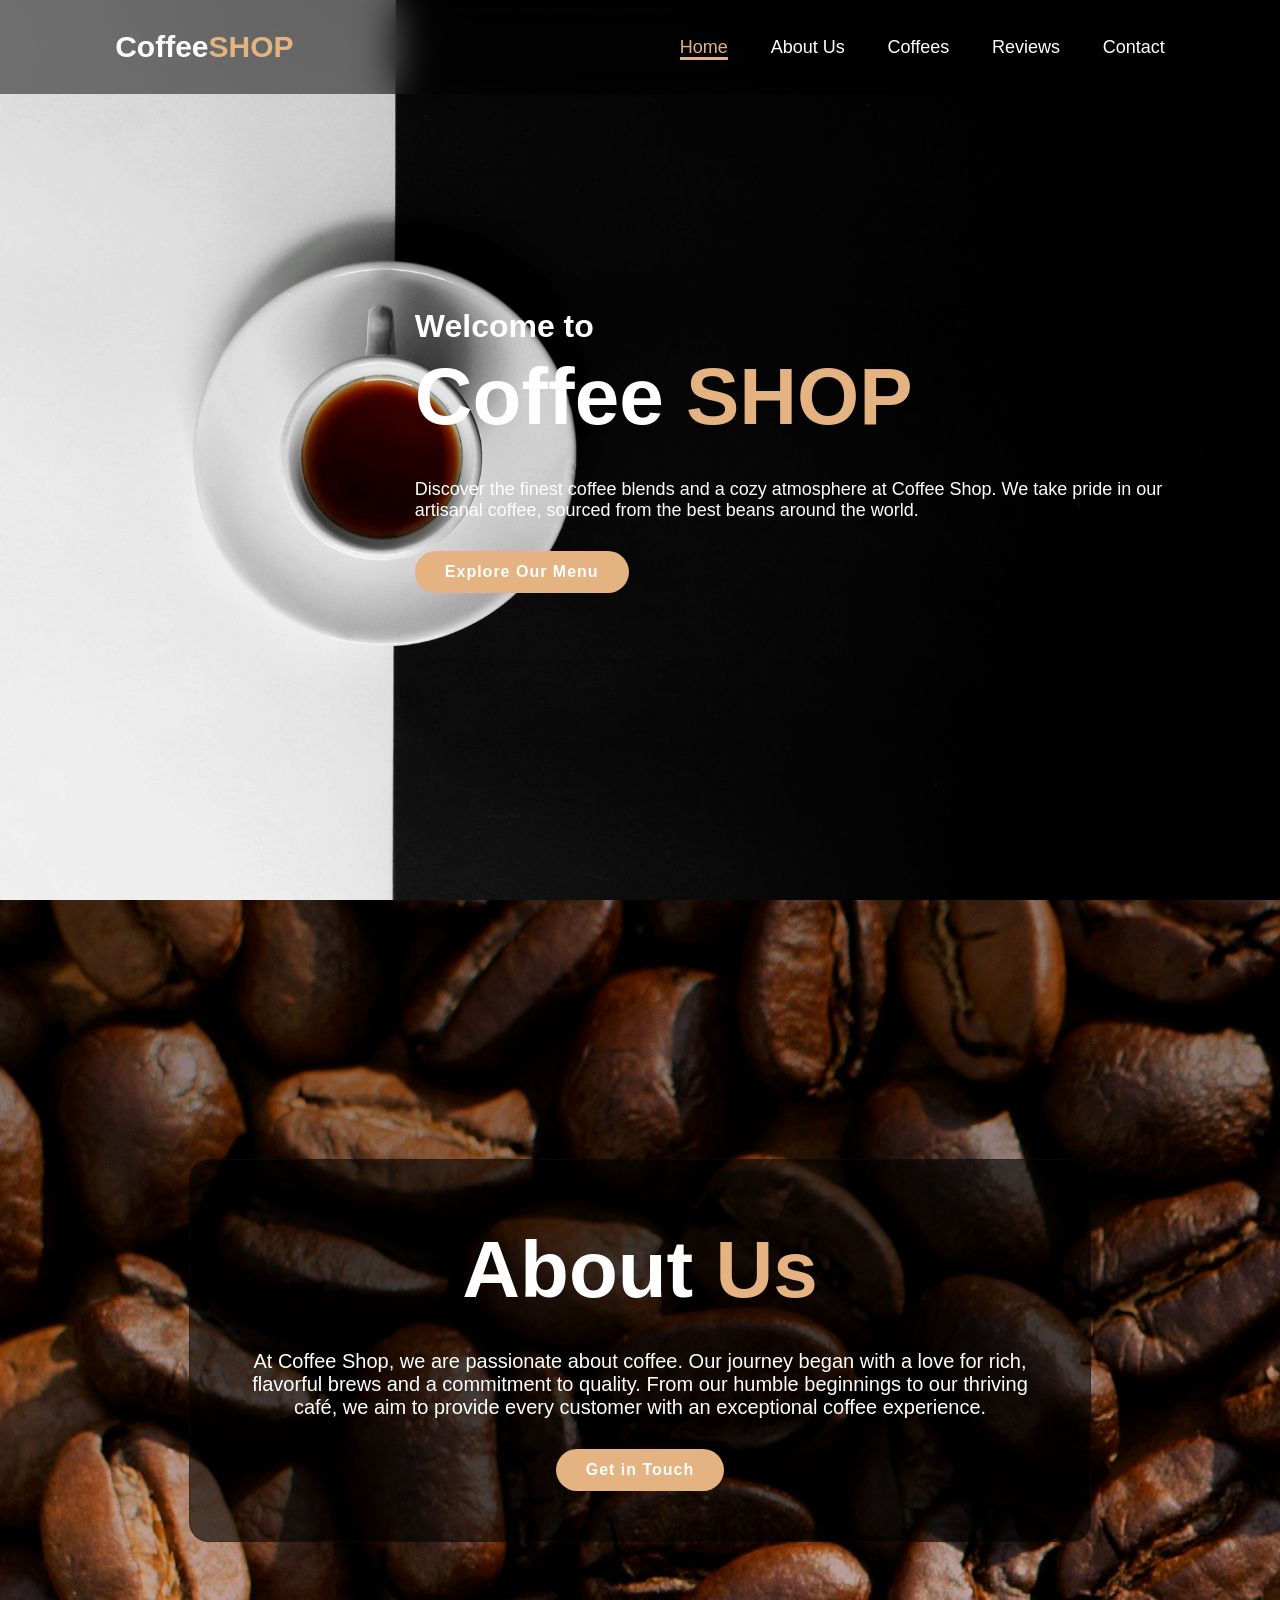
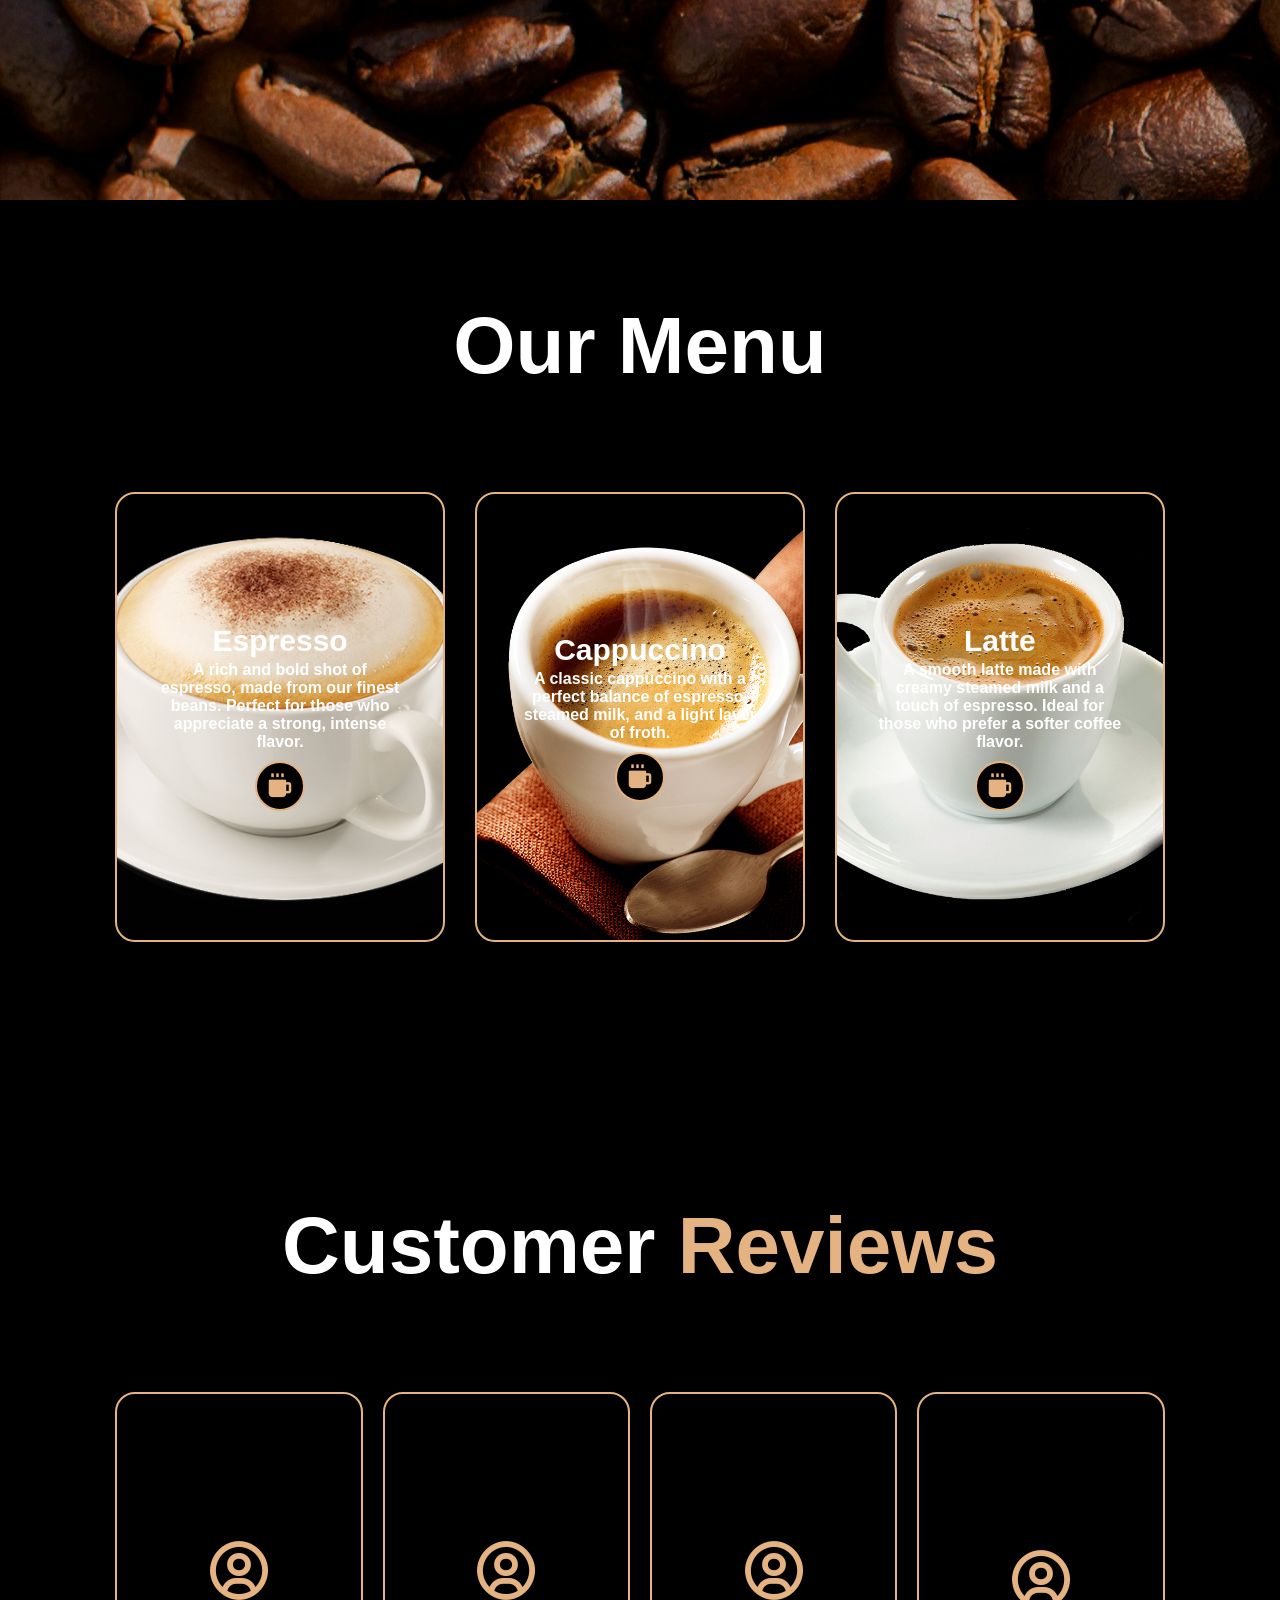
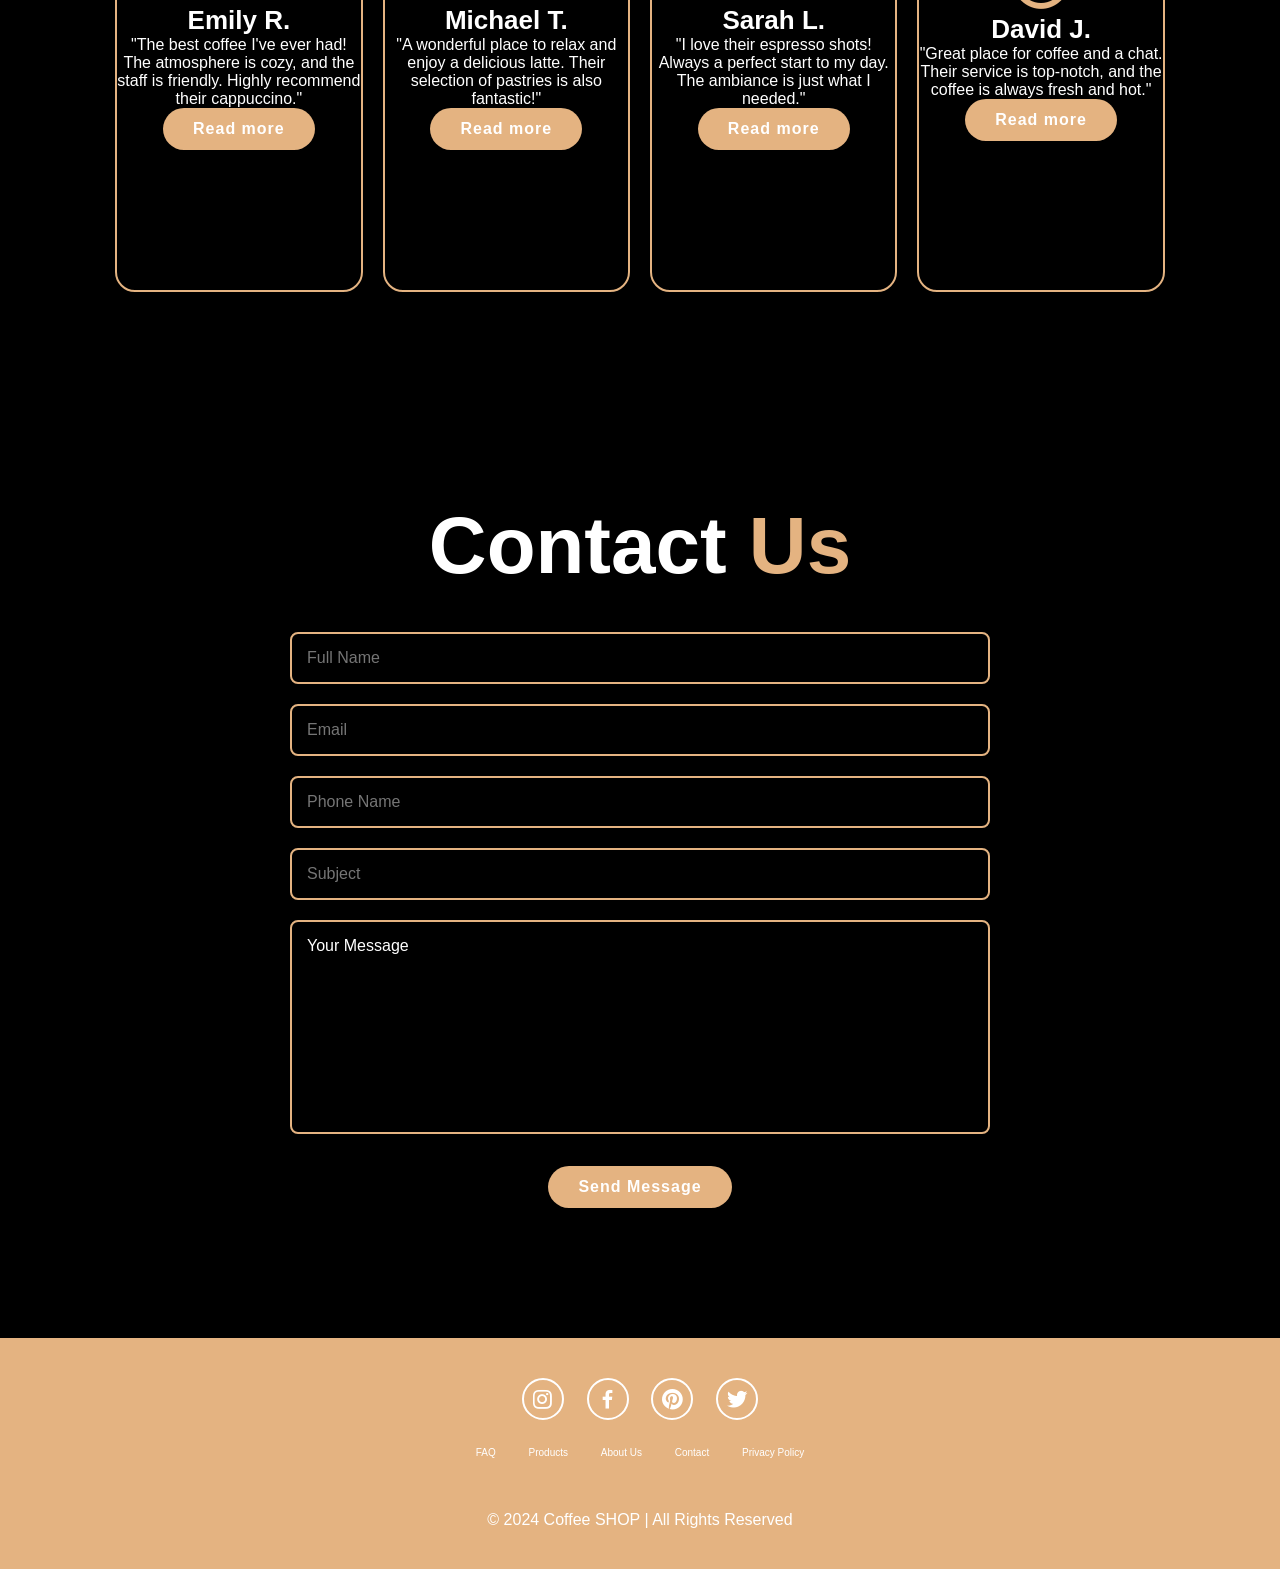
<file: index.html>
<!DOCTYPE html>
<html lang="en">
  <head>
    <meta charset="UTF-8" />
    <meta name="viewport" content="width=device-width, initial-scale=1.0" />
    <title>Coffee</title>
    <link
      href="https://unpkg.com/boxicons@2.1.4/css/boxicons.min.css"
      rel="stylesheet"
    />
    <link rel="stylesheet" href="style.css" />
  </head>
  <body>
    <header>
      <a href="#home" class="logo"> Coffee<span>SHOP</span> </a>

      <i class="bx bx-menu" id="menu-icon"></i>

      <nav class="navbar">
        <a href="#home" class="active">Home</a>
        <a href="#about">About Us</a>
        <a href="#coffees">Coffees</a>
        <a href="#reviews">Reviews</a>
        <a href="#contact">Contact</a>
      </nav>
    </header>

    <section class="home" id="home">
      <div class="home-content">
        <h3>Welcome to</h3>
        <h1>Coffee <span>SHOP</span></h1>
        <p>
          Discover the finest coffee blends and a cozy atmosphere at Coffee Shop. We take pride in our artisanal coffee, sourced from the best beans around the world.
        </p>
        
        <a href="#" class="btn">Explore Our Menu</a>
      </div>
    </section>

    <section class="about" id="about">
      <div class="about-content">
        <h2 class="heading">About <span>Us</span></h2>
        <p>
          At Coffee Shop, we are passionate about coffee. Our journey began with a love for rich, flavorful brews and a commitment to quality. From our humble beginnings to our thriving café, we aim to provide every customer with an exceptional coffee experience.
        </p>

        <a href="#" class="btn">Get in Touch</a>
      </div>
    </section>

    <section class="coffees" id="coffees">
      <h2 class="heading">Our Menu</h2>
      <div class="coffees-container">
        <div class="coffees-box">
          <img src="./assets/coffee1.png" alt="" />
          <div class="coffee-info">
            <h4>Espresso</h4>
            <p>
              A rich and bold shot of espresso, made from our finest beans. Perfect for those who appreciate a strong, intense flavor.
            </p>
            <a href="">
              <i class="bx bxs-coffee"></i>
            </a>
          </div>
        </div>

        <div class="coffees-box">
          <img src="./assets/coffee2.png" alt="" />
          <div class="coffee-info">
            <h4>Cappuccino</h4>
            <p>
              A classic cappuccino with a perfect balance of espresso, steamed milk, and a light layer of froth.
            </p>
            <a href="">
              <i class="bx bxs-coffee"></i>
            </a>
          </div>
        </div>

        <div class="coffees-box">
          <img src="./assets/coffee3.png" alt="" />
          <div class="coffee-info">
            <h4>Latte</h4>
            <p>
              A smooth latte made with creamy steamed milk and a touch of espresso. Ideal for those who prefer a softer coffee flavor.
            </p>
            <a href="">
              <i class="bx bxs-coffee"></i>
            </a>
          </div>
        </div>
      </div>
    </section>

    
    <section class="reviews" id="reviews">
      <h2 class="heading">Customer <span>Reviews</span></h2>
      <div class="reviews-container">
        <div class="reviews-box">
          <i class='bx bx-user-circle'></i>
          <h3>Emily R.</h3>
          <p>
            "The best coffee I've ever had! The atmosphere is cozy, and the staff is friendly. Highly recommend their cappuccino."
          </p>
          <a href="#" class="btn">Read more</a>
        </div>
        <div class="reviews-box">
          <i class='bx bx-user-circle'></i>
          <h3>Michael T.</h3>
          <p>
            "A wonderful place to relax and enjoy a delicious latte. Their selection of pastries is also fantastic!"
          </p>
          <a href="#" class="btn">Read more</a>
        </div>
        <div class="reviews-box">
          <i class='bx bx-user-circle'></i>
          <h3>Sarah L.</h3>
          <p>
            "I love their espresso shots! Always a perfect start to my day. The ambiance is just what I needed."
          </p>
          <a href="#" class="btn">Read more</a>
        </div>
        <div class="reviews-box">
          <i class='bx bx-user-circle'></i>
          <h3>David J.</h3>
          <p>
            "Great place for coffee and a chat. Their service is top-notch, and the coffee is always fresh and hot."
          </p>
          <a href="#" class="btn">Read more</a>
        </div>
      </div>
    </section>

    <section class="contact" id="contact">
      <h2 class="heading">Contact <span>Us</span></h2>
      <form action="#">
        <div class="input-box">
          <input type="text" placeholder="Full Name">
          <input type="email" placeholder="Email">
        </div>
        <div class="input-box">
          <input type="number" placeholder="Phone Name">
          <input type="text" placeholder="Subject">
        </div>
        <textarea name="" id="" cols="30" rows="10">Your Message</textarea>
        <input type="submit" value="Send Message" class="btn">
      </form>
    </section>

    <footer class="footer">
      <div class="social">
<a href="#"><i class='bx bxl-instagram'></i></a>
<a href="#"><i class='bx bxl-facebook'></i></a>
<a href="#"><i class='bx bxl-pinterest'></i></a>
<a href="#"><i class='bx bxl-twitter'></i></a>
      </div>
      <ul class="list">
        <li>
          <a href="#">FAQ</a>
        </li>

        <li>
          <a href="#">Products</a>
        </li>

        <li>
          <a href="#">About Us</a>
        </li>

        <li>
          <a href="#">Contact</a>
        </li>

        <li>
          <a href="#">Privacy Policy</a>
        </li>
      </ul>
      <p class="copyright">&copy; 2024 Coffee SHOP | All Rights Reserved</p>
    </footer>

    <script src="main.js"></script>
  </body>
</html>
</file>
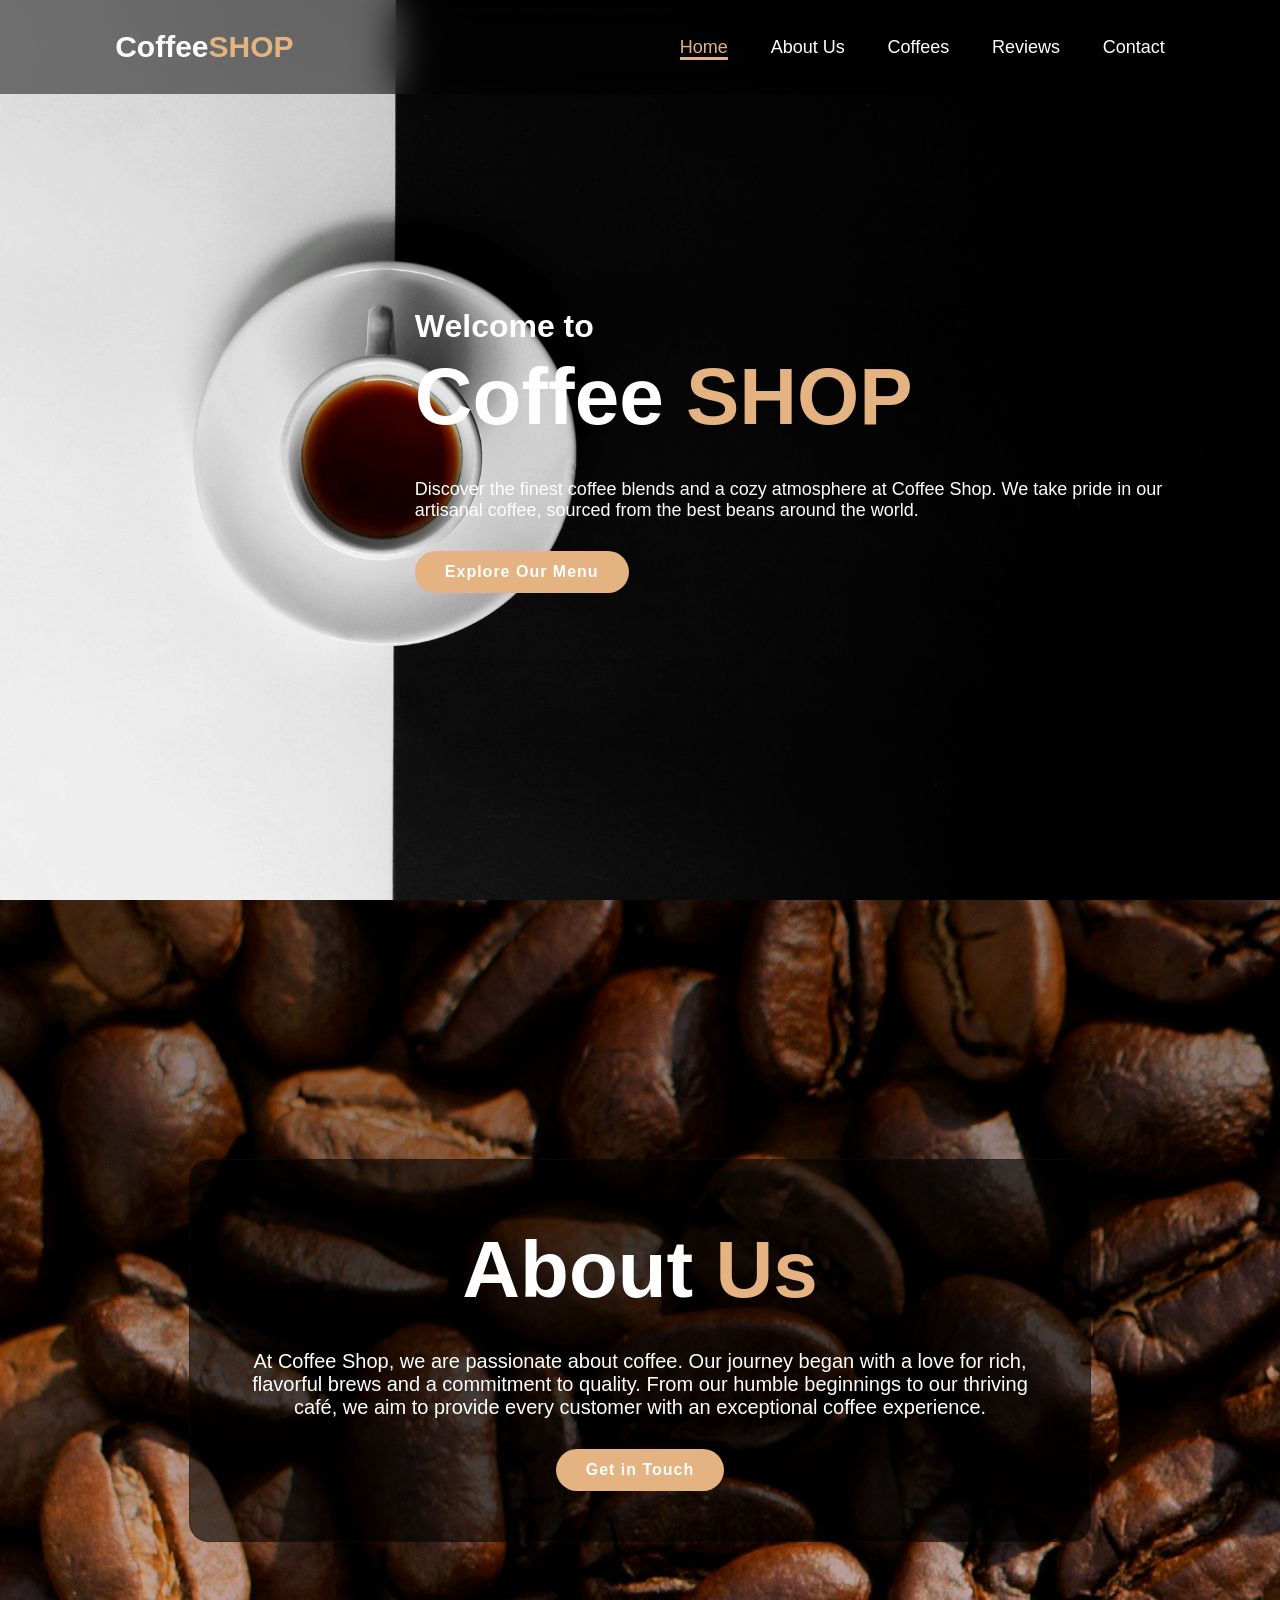
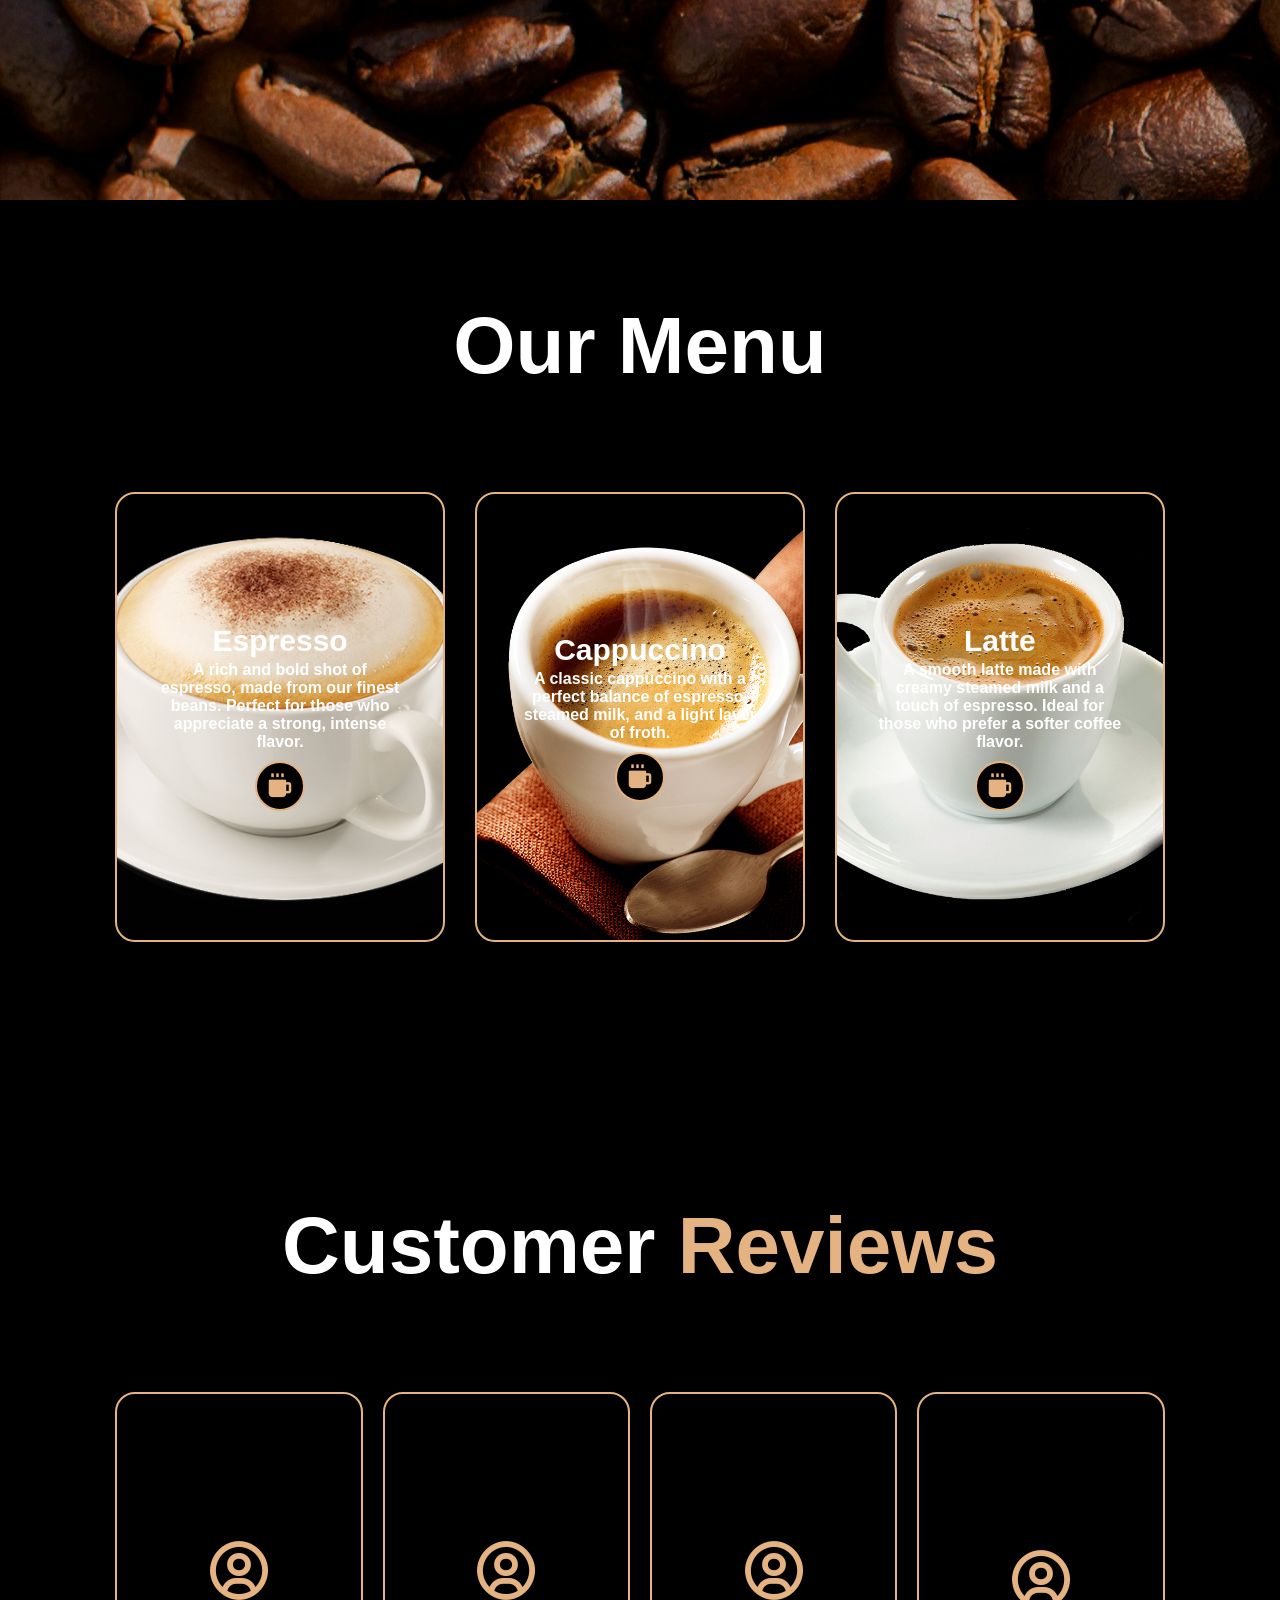
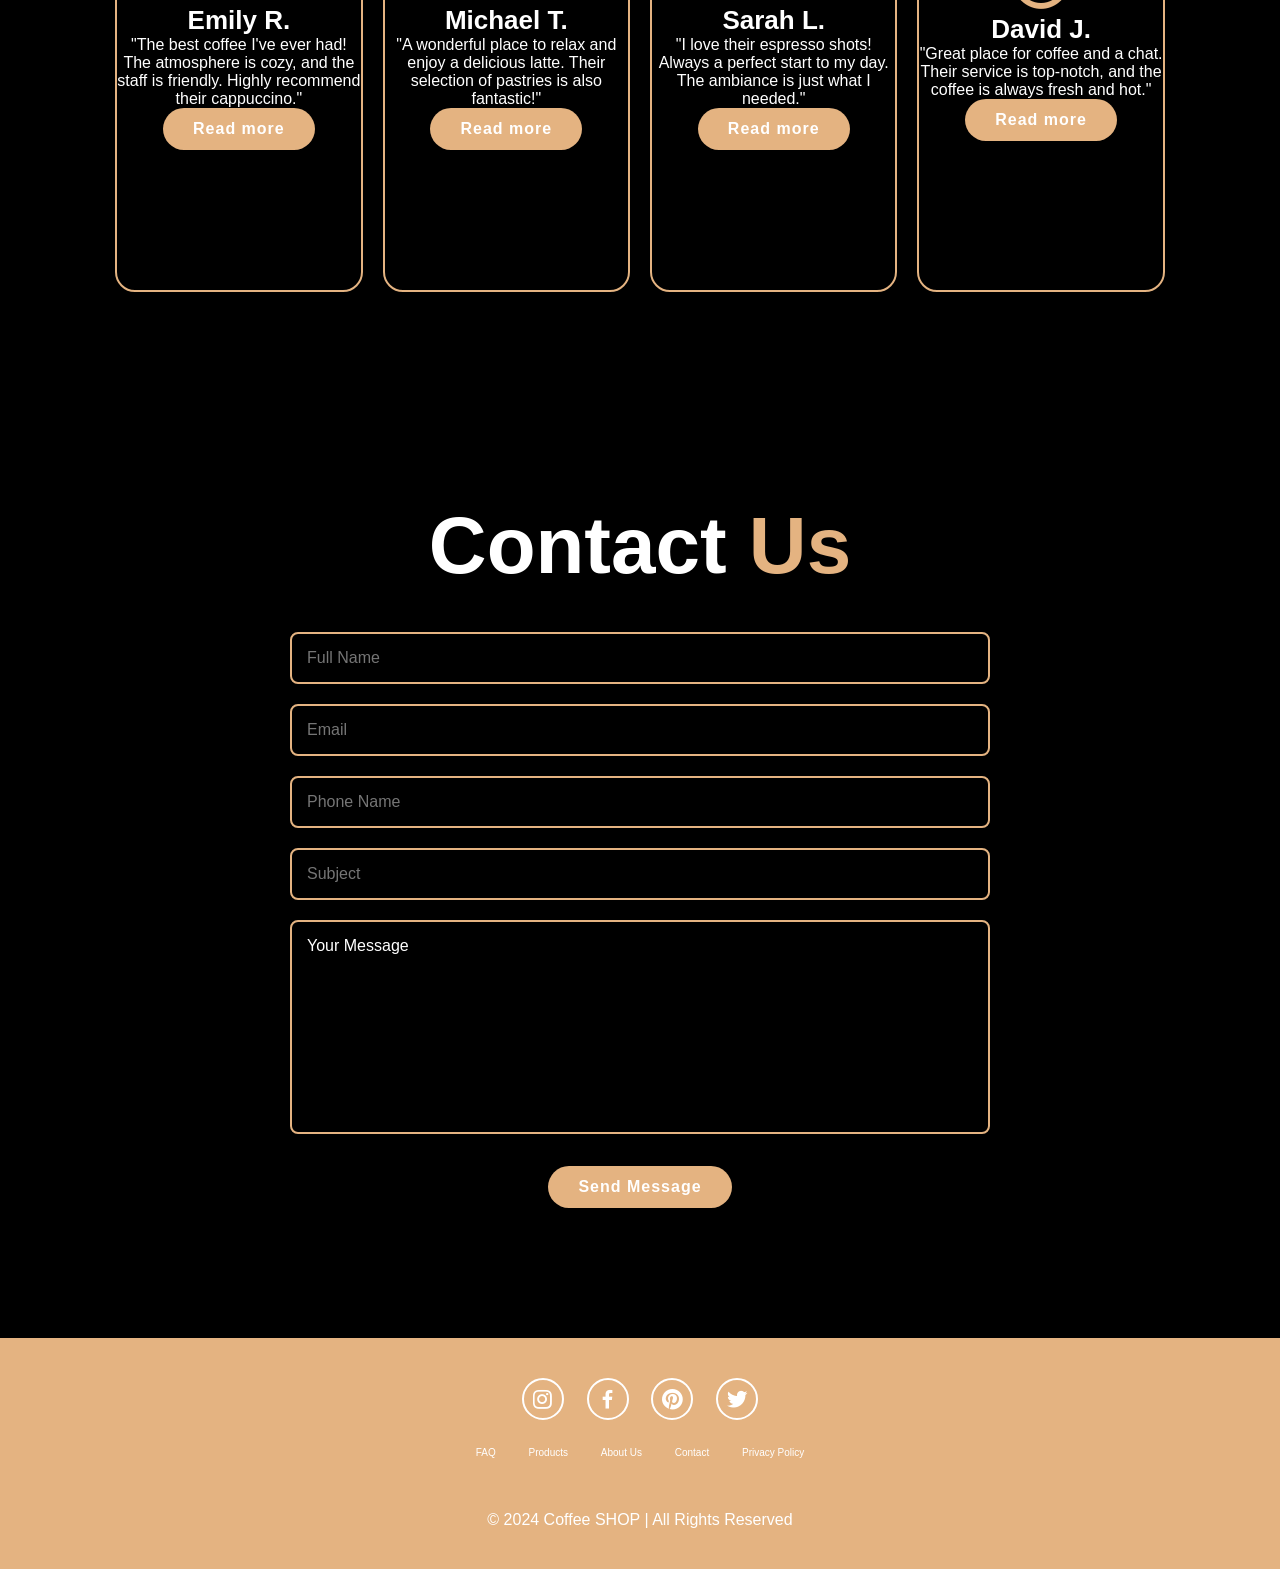
<file: project2/index.html>
<!DOCTYPE html>
<html lang="en">
  <head>
    <meta charset="UTF-8" />
    <meta name="viewport" content="width=device-width, initial-scale=1.0" />
    <title>Coffee</title>
    <link
      href="https://unpkg.com/boxicons@2.1.4/css/boxicons.min.css"
      rel="stylesheet"
    />
    <link rel="stylesheet" href="style.css" />
  </head>
  <body>
    <header>
      <a href="#home" class="logo"> Coffee<span>SHOP</span> </a>

      <i class="bx bx-menu" id="menu-icon"></i>

      <nav class="navbar">
        <a href="#home" class="active">Home</a>
        <a href="#about">About Us</a>
        <a href="#coffees">Coffees</a>
        <a href="#reviews">Reviews</a>
        <a href="#contact">Contact</a>
      </nav>
    </header>

    <section class="home" id="home">
      <div class="home-content">
        <h3>Welcome to</h3>
        <h1>Coffee <span>SHOP</span></h1>
        <p>
          Discover the finest coffee blends and a cozy atmosphere at Coffee Shop. We take pride in our artisanal coffee, sourced from the best beans around the world.
        </p>
        </p>
        <a href="#" class="btn">Explore Our Menu</a>
      </div>
    </section>
    <section class="about" id="about">
      <div class="about-content">
        <h2 class="heading">About <span>Us</span></h2>
        <p>
          At Coffee Shop, we are passionate about coffee. Our journey began with a love for rich, flavorful brews and a commitment to quality. From our humble beginnings to our thriving café, we aim to provide every customer with an exceptional coffee experience.
        </p>

        <a href="#" class="btn">Get in Touch</a>
      </div>
    </section>

    <section class="coffees" id="coffees">
      <h2 class="heading">Our Menu</h2>
      <div class="coffees-container">
        <div class="coffees-box">
          <img src="./assets/coffee1.png" alt="" />
          <div class="coffee-info">
            <h4>Espresso</h4>
            <p>
              A rich and bold shot of espresso, made from our finest beans. Perfect for those who appreciate a strong, intense flavor.
            </p>
            <a href="">
              <i class="bx bxs-coffee"></i>
            </a>
          </div>
        </div>

        <div class="coffees-box">
          <img src="./assets/coffee2.png" alt="" />
          <div class="coffee-info">
            <h4>Cappuccino</h4>
            <p>
              A classic cappuccino with a perfect balance of espresso, steamed milk, and a light layer of froth.
            </p>
            <a href="">
              <i class="bx bxs-coffee"></i>
            </a>
          </div>
        </div>

        <div class="coffees-box">
          <img src="./assets/coffee3.png" alt="" />
          <div class="coffee-info">
            <h4>Latte</h4>
            <p>
              A smooth latte made with creamy steamed milk and a touch of espresso. Ideal for those who prefer a softer coffee flavor.
            </p>
            <a href="">
              <i class="bx bxs-coffee"></i>
            </a>
          </div>
        </div>
      </div>
    </section>
    <section class="reviews" id="reviews">
      <h2 class="heading">Customer <span>Reviews</span></h2>
      <div class="reviews-container">
        <div class="reviews-box">
          <i class='bx bx-user-circle'></i>
          <h3>Emily R.</h3>
          <p>
            "The best coffee I've ever had! The atmosphere is cozy, and the staff is friendly. Highly recommend their cappuccino."
          </p>
          <a href="#" class="btn">Read more</a>
        </div>
        <div class="reviews-box">
          <i class='bx bx-user-circle'></i>
          <h3>Michael T.</h3>
          <p>
            "A wonderful place to relax and enjoy a delicious latte. Their selection of pastries is also fantastic!"
          </p>
          <a href="#" class="btn">Read more</a>
        </div>
        <div class="reviews-box">
          <i class='bx bx-user-circle'></i>
          <h3>Sarah L.</h3>
          <p>
            "I love their espresso shots! Always a perfect start to my day. The ambiance is just what I needed."
          </p>
          <a href="#" class="btn">Read more</a>
        </div>
        <div class="reviews-box">
          <i class='bx bx-user-circle'></i>
          <h3>David J.</h3>
          <p>
            "Great place for coffee and a chat. Their service is top-notch, and the coffee is always fresh and hot."
          </p>
          <a href="#" class="btn">Read more</a>
        </div>
      </div>
    </section>

    <section class="contact" id="contact">
      <h2 class="heading">Contact <span>Us</span></h2>
      <form action="#">
        <div class="input-box">
          <input type="text" placeholder="Full Name">
          <input type="email" placeholder="Email">
        </div>
        <div class="input-box">
          <input type="number" placeholder="Phone Name">
          <input type="text" placeholder="Subject">
        </div>
        <textarea name="" id="" cols="30" rows="10">Your Message</textarea>
        <input type="submit" value="Send Message" class="btn">
      </form>
    </section>

    <footer class="footer">
      <div class="social">
<a href="#"><i class='bx bxl-instagram'></i></a>
<a href="#"><i class='bx bxl-facebook'></i></a>
<a href="#"><i class='bx bxl-pinterest'></i></a>
<a href="#"><i class='bx bxl-twitter'></i></a>
      </div>
      <ul class="list">
        <li>
          <a href="#">FAQ</a>
        </li>

        <li>
          <a href="#">Products</a>
        </li>

        <li>
          <a href="#">About Us</a>
        </li>

        <li>
          <a href="#">Contact</a>
        </li>

        <li>
          <a href="#">Privacy Policy</a>
        </li>
      </ul>
      <p class="copyright">&copy; 2024 Coffee SHOP | All Rights Reserved</p>
    </footer>

    <script src="main.js"></script>
  </body>
</html>
</file>
<file: style.css>
* {
  margin: 0;
  padding: 0;
  box-sizing: border-box;
  text-decoration: none;
  outline: none;
  scroll-behavior: smooth;
  font-family: "poppins", sans-serif;
}
:root {
  --bg-color: black;
  --text-color: white;
  --main-color: #e4b381;
}
html {
  font-size: 62.5%;
  overflow-x: hidden;
}
body {
  background: var(--bg-color);
  color: var(--text-color);
}
header {
  position: fixed;
  top: 0;
  left: 0;
  width: 100%;
  padding: 3rem 9%;
  background: rgba(0, 0, 0, 0.5);
  backdrop-filter: blur(20px);
  display: flex;
  align-items: center;
  justify-content: space-between;
  z-index: 100;
}
.logo {
  font-size: 3rem;
  color: var(--text-color);
  font-weight: 800;
  cursor: pointer;
  transition: 0.3s ease;
}
.logo:hover {
  transform: scale(1.1);
}
span {
  color: var(--main-color);
}
.navbar a {
  font-size: 1.8rem;
  color: white;
  margin-left: 4rem;
  font-weight: 500;
  transition: 0.3s ease;
  border-bottom: 3px solid transparent;
}
.navbar a:hover,
.navbar a.active {
  color: var(--main-color);
  border-bottom: 3px solid var(--main-color);
}
#menu-icon {
  font-size: 3.6rem;
  color: var(--main-color);
  display: none;
}
section {
  min-height: 100vh;
  padding: 10rem 9% 10rem;
}
.home {
  display: flex;
  justify-content: right;
  text-align: left;
  align-items: center;
  gap: 8 rem;
  background: url(./assets/mukul-wadhwa-xpo5BggQo3E-unsplash.jpg) center
    no-repeat;
  background-size: cover;
}
.home-content h3 {
  font-size: 3.2rem;
  font-weight: 700;
}
.home-content h1 {
  font-size: 8rem;
  font-weight: 700;
  line-height: 1.3;
}
.home-content p {
  font-size: 1.8rem;
  font-weight: 500;
  max-width: 750px;
  margin: 3rem 0;
}
.btn {
  display: inline-block;
  padding: 1rem 2.8rem;
  background: var(--main-color);
  border-radius: 4rem;
  font-size: 1.6rem;
  color: white;
  border: 2px solid transparent;
  letter-spacing: 0.1rem;
  font-weight: 600;
  transition: 0.3s ease-in-out;
  cursor: pointer;
}
.btn:hover {
  transform: scale(1.05);
  background: var(--bg-color);
  color: var(--main-color);
  border: 2px solid var (--main-color);
}
.about {
  display: flex;
  align-items: center;
  justify-content: center;
  background: url(./assets/mike-kenneally-TD4DBagg2wE-unsplash.jpg);
  min-height: 100vh;
}
.heading {
  font-size: 8rem;
  text-align: center;
}
.about-content {
  text-align: center;
  backdrop-filter: blur;
  background-color: rgba(0, 0, 0, 0.6);
  border: 1px solid rgba(24, 24, 24, 0.3);
  border-radius: 2rem;
  padding: 5rem;
}
.about-content h2 {
  text-align: center;
  line-height: 1.5;
}
.about-content h3 {
  font-size: 2.6rem;
}
.about-content p {
  font-size: 2rem;
  margin: 2rem 0 3rem;
  max-width: 800px;
}

.coffees {
  background-color: var(--bg-color);
}
.coffees-container {
  display: grid;
  grid-template-columns: repeat(3, 1fr);
  align-items: center;
  margin-top: 10rem;
  gap: 3rem;
}
.coffees-container .coffees-box {
  position: relative;
  border-radius: 2rem;
  height: 450px;
  border: 2px solid var(--main-color);
  overflow: hidden;
  display: flex;
}
.coffees-box img {
  width: 100%;
  height: 100%;
  transition: 0.5s ease;
  object-fit: cover;
}
.coffees-box:hover img {
  transform: scale(1.05);
}
.coffees-box .coffee-info {
  position: absolute;
  bottom: 0;
  left: 0;
  width: 100%;
  height: 100%;
  display: flex;
  justify-content: center;
  align-items: center;
  flex-direction: column;
  text-align: center;
  padding: 0 4rem;
  cursor: pointer;
  transition: 0.5s ease;
}
.coffees-box .coffee-info:hover {
  background: radial-gradient(rgba(0, 0, 0, 0.4), var(--main-color));
  transform: scale(1.05);
}
.coffee-info h4 {
  font-size: 3rem;
  color: white;
  font-weight: 800;
}
.coffee-info p {
  font-size: 1.6rem;
  margin: 0.3rem 0 1rem;
  font-weight: 600;
  color: white;
}
.coffee-info a {
  color: white;
  display: inline-flex;
  justify-content: center;
  align-items: center;
  width: 5rem;
  height: 5rem;
  background: black;
  border: 2px solid var(--main-color);
  border-radius: 50%;
}
.coffee-info a i {
  font-size: 3rem;
  color: var(--main-color);
}
.reviews {
  background-color: var(--bg-color);
}

.reviews h2 {
  margin-bottom: 10rem;
}
.reviews-container {
  display: grid;
  grid-template-columns: repeat(4, 1fr);
  margin-top: 8rem;
  gap: 2rem;
}
.reviews-container .reviews-box {
  display: flex;
  align-items: center;
  justify-content: center;
  flex-direction: column;
  height: 500px;
  padding: 3rem 2 rem 4 rem;
  border-radius: 2rem;
  text-align: center;
  border: 0.2rem solid var(--main-color);
  cursor: pointer;
  transition: 0.4s ease;
}
.reviews-container .reviews-box:hover {
  border-color: var(--main-color);
  transform: scale(1.02);
  background-color: white;
  color: black;
}
.reviews-box i {
  font-size: 7rem;
  color: var(--main-color);
}
.reviews-box h3 {
  font-size: 2.6rem;
}
.reviews-box p {
  font-size: 1.6rem;
  margin: 1rem 0 3 rem;
}
::-webkit-scrollbar {
  width: 15px;
}
::-webkit-slider-thumb {
  background-color: var(--main-color);
}
::-webkit-scrollbar-track {
  background-color: white;
  width: 50px;
}
.contact {
  background-color: var(--bg-color);
}
.contact h2 {
  margin-bottom: 3rem;
}
.contact form {
  max-width: 70rem;
  margin: 1rem auto;
  text-align: center;
  margin-bottom: 3rem;
}
.contact form .input-box {
  display: flex;
  justify-content: center;
  flex-wrap: wrap;
}
.contact form .input-box input,
.contact form textarea {
  width: 100%;
  padding: 1.5rem;
  font-size: 1.6rem;
  color: var(--text-color);
  background: var(--bg-color);
  border-radius: 0.8rem;
  border: 2px solid var(--main-color);
  margin: 1rem 0;
  resize: none;
}
.contact form .btn {
  margin-top: 2rem;
}
.footer {
  position: relative;
  bottom: 0;
  width: 100%;
  padding: 40px 0;
  background-color: var(--main-color);
}
.footer .social {
  text-align: center;
  padding-bottom: 25px;
  color: white;
}
.footer .social a {
  font-size: 25px;
  color: white;
  border: 2px solid white;
  width: 42px;
  height: 42px;
  line-height: 42px;
  display: inline-block;
  text-align: center;
  border-radius: 50%;
  margin: 0 10px;
  transition: 0.3s ease-in-out;
}
.footer .social a:hover {
  transform: scale(1.2) translateY(-10px);
  background-color: white;
  color: var(--main-color);
}
.footer ul {
  margin-top: 0;
  padding: 0;
  font-size: 10px;
  line-height: 1.6;
  margin-bottom: 0;
  text-align: center;
}
.footer ul li a {
  color: white;
  border-bottom: 3px solid transparent;
  transition: 0.3s ease;
}
.footer ul li a:hover {
  border-bottom: 3px solid white;
}
.footer ul li {
  display: inline-block;
  padding: 0 15px;
}
.footer .copyright {
  margin-top: 50px;
  text-align: center;
  font-size: 16px;
  color: white;
}

@media (max-width: 1200px) {
  html {
    font-size: 55%;
  }
  .reviews-container {
    padding-bottom: 7rem;
    grid-template-columns: repeat(1, 1fr);
    margin: 0 5rem;
  }
}
@media (max-width: 991px) {
  header {
    padding: 2rem 3%;
  }
  section {
    padding: 10rem 3% 2rem;
  }
  .coffees {
    padding-bottom: 7rem;
  }
  .footer {
    padding: 2rem 3%;
  }
}
@media (max-width: 895px) {
  #menu-icon {
    display: block;
  }
  .navbar {
    position: absolute;
    top: 100%;
    left: 0;
    width: 100%;
    padding: 1rem 3%;
    background: rgba(0, 0, 0, 0.9);
    display: none;
  }
  .navbar.active {
    display: block;
  }
  .navbar a {
    display: block;
    font-size: 2rem;
    margin: 3rem 0;
  }
  .home-content {
    text-align: right;
  }
  .home-content h3 {
    font-size: 5rem;
    color: var(--text-color);
  }
  .home-content h1 {
    font-size: 8rem;
    color: var(--main-color);
  }
  .about-content {
    margin: 1rem 4rem;
  }
  .coffees h2 {
    margin-bottom: 3rem;
  }
  .coffees-container {
    grid-template-columns: repeat(1, 1fr);
  }
  .reviews h2 {
    margin-bottom: 3rem;
  }

  .reviews-container {
    grid-template-columns: repeat(2, 1fr);
  }
}
</file>
<file: project2/style.css>
* {
  margin: 0;
  padding: 0;
  box-sizing: border-box;
  text-decoration: none;
  outline: none;
  scroll-behavior: smooth;
  font-family: "poppins", sans-serif;
}
:root {
  --bg-color: black;
  --text-color: white;
  --main-color: #e4b381;
}
html {
  font-size: 62.5%;
  overflow-x: hidden;
}
body {
  background: var(--bg-color);
  color: var(--text-color);
}
header {
  position: fixed;
  top: 0;
  left: 0;
  width: 100%;
  padding: 3rem 9%;
  background: rgba(0, 0, 0, 0.5);
  backdrop-filter: blur(20px);
  display: flex;
  align-items: center;
  justify-content: space-between;
  z-index: 100;
}
.logo {
  font-size: 3rem;
  color: var(--text-color);
  font-weight: 800;
  cursor: pointer;
  transition: 0.3s ease;
}
.logo:hover {
  transform: scale(1.1);
}
span {
  color: var(--main-color);
}
.navbar a {
  font-size: 1.8rem;
  color: white;
  margin-left: 4rem;
  font-weight: 500;
  transition: 0.3s ease;
  border-bottom: 3px solid transparent;
}
.navbar a:hover,
.navbar a.active {
  color: var(--main-color);
  border-bottom: 3px solid var(--main-color);
}
#menu-icon {
  font-size: 3.6rem;
  color: var(--main-color);
  display: none;
}
section {
  min-height: 100vh;
  padding: 10rem 9% 10rem;
}
.home {
  display: flex;
  justify-content: right;
  text-align: left;
  align-items: center;
  gap: 8 rem;
  background: url(./assets/mukul-wadhwa-xpo5BggQo3E-unsplash.jpg) center
    no-repeat;
  background-size: cover;
}
.home-content h3 {
  font-size: 3.2rem;
  font-weight: 700;
}
.home-content h1 {
  font-size: 8rem;
  font-weight: 700;
  line-height: 1.3;
}
.home-content p {
  font-size: 1.8rem;
  font-weight: 500;
  max-width: 750px;
  margin: 3rem 0;
}
.btn {
  display: inline-block;
  padding: 1rem 2.8rem;
  background: var(--main-color);
  border-radius: 4rem;
  font-size: 1.6rem;
  color: white;
  border: 2px solid transparent;
  letter-spacing: 0.1rem;
  font-weight: 600;
  transition: 0.3s ease-in-out;
  cursor: pointer;
}
.btn:hover {
  transform: scale(1.05);
  background: var(--bg-color);
  color: var(--main-color);
  border: 2px solid var (--main-color);
}
.about {
  display: flex;
  align-items: center;
  justify-content: center;
  background: url(./assets/mike-kenneally-TD4DBagg2wE-unsplash.jpg);
  min-height: 100vh;
}
.heading {
  font-size: 8rem;
  text-align: center;
}
.about-content {
  text-align: center;
  backdrop-filter: blur;
  background-color: rgba(0, 0, 0, 0.6);
  border: 1px solid rgba(24, 24, 24, 0.3);
  border-radius: 2rem;
  padding: 5rem;
}
.about-content h2 {
  text-align: center;
  line-height: 1.5;
}
.about-content h3 {
  font-size: 2.6rem;
}
.about-content p {
  font-size: 2rem;
  margin: 2rem 0 3rem;
  max-width: 800px;
}

.coffees {
  background-color: var(--bg-color);
}
.coffees-container {
  display: grid;
  grid-template-columns: repeat(3, 1fr);
  align-items: center;
  margin-top: 10rem;
  gap: 3rem;
}
.coffees-container .coffees-box {
  position: relative;
  border-radius: 2rem;
  height: 450px;
  border: 2px solid var(--main-color);
  overflow: hidden;
  display: flex;
}
.coffees-box img {
  width: 100%;
  height: 100%;
  transition: 0.5s ease;
  object-fit: cover;
}
.coffees-box:hover img {
  transform: scale(1.05);
}
.coffees-box .coffee-info {
  position: absolute;
  bottom: 0;
  left: 0;
  width: 100%;
  height: 100%;
  display: flex;
  justify-content: center;
  align-items: center;
  flex-direction: column;
  text-align: center;
  padding: 0 4rem;
  cursor: pointer;
  transition: 0.5s ease;
}
.coffees-box .coffee-info:hover {
  background: radial-gradient(rgba(0, 0, 0, 0.4), var(--main-color));
  transform: scale(1.05);
}
.coffee-info h4 {
  font-size: 3rem;
  color: white;
  font-weight: 800;
}
.coffee-info p {
  font-size: 1.6rem;
  margin: 0.3rem 0 1rem;
  font-weight: 600;
  color: white;
}
.coffee-info a {
  color: white;
  display: inline-flex;
  justify-content: center;
  align-items: center;
  width: 5rem;
  height: 5rem;
  background: black;
  border: 2px solid var(--main-color);
  border-radius: 50%;
}
.coffee-info a i {
  font-size: 3rem;
  color: var(--main-color);
}
.reviews {
  background-color: var(--bg-color);
}

.reviews h2 {
  margin-bottom: 10rem;
}
.reviews-container {
  display: grid;
  grid-template-columns: repeat(4, 1fr);
  margin-top: 8rem;
  gap: 2rem;
}
.reviews-container .reviews-box {
  display: flex;
  align-items: center;
  justify-content: center;
  flex-direction: column;
  height: 500px;
  padding: 3rem 2 rem 4 rem;
  border-radius: 2rem;
  text-align: center;
  border: 0.2rem solid var(--main-color);
  cursor: pointer;
  transition: 0.4s ease;
}
.reviews-container .reviews-box:hover {
  border-color: var(--main-color);
  transform: scale(1.02);
  background-color: white;
  color: black;
}
.reviews-box i {
  font-size: 7rem;
  color: var(--main-color);
}
.reviews-box h3 {
  font-size: 2.6rem;
}
.reviews-box p {
  font-size: 1.6rem;
  margin: 1rem 0 3 rem;
}
::-webkit-scrollbar {
  width: 15px;
}
::-webkit-slider-thumb {
  background-color: var(--main-color);
}
::-webkit-scrollbar-track {
  background-color: white;
  width: 50px;
}
.contact {
  background-color: var(--bg-color);
}
.contact h2 {
  margin-bottom: 3rem;
}
.contact form {
  max-width: 70rem;
  margin: 1rem auto;
  text-align: center;
  margin-bottom: 3rem;
}
.contact form .input-box {
  display: flex;
  justify-content: center;
  flex-wrap: wrap;
}
.contact form .input-box input,
.contact form textarea {
  width: 100%;
  padding: 1.5rem;
  font-size: 1.6rem;
  color: var(--text-color);
  background: var(--bg-color);
  border-radius: 0.8rem;
  border: 2px solid var(--main-color);
  margin: 1rem 0;
  resize: none;
}
.contact form .btn {
  margin-top: 2rem;
}
.footer {
  position: relative;
  bottom: 0;
  width: 100%;
  padding: 40px 0;
  background-color: var(--main-color);
}
.footer .social {
  text-align: center;
  padding-bottom: 25px;
  color: white;
}
.footer .social a {
  font-size: 25px;
  color: white;
  border: 2px solid white;
  width: 42px;
  height: 42px;
  line-height: 42px;
  display: inline-block;
  text-align: center;
  border-radius: 50%;
  margin: 0 10px;
  transition: 0.3s ease-in-out;
}
.footer .social a:hover {
  transform: scale(1.2) translateY(-10px);
  background-color: white;
  color: var(--main-color);
}
.footer ul {
  margin-top: 0;
  padding: 0;
  font-size: 10px;
  line-height: 1.6;
  margin-bottom: 0;
  text-align: center;
}
.footer ul li a {
  color: white;
  border-bottom: 3px solid transparent;
  transition: 0.3s ease;
}
.footer ul li a:hover {
  border-bottom: 3px solid white;
}
.footer ul li {
  display: inline-block;
  padding: 0 15px;
}
.footer .copyright {
  margin-top: 50px;
  text-align: center;
  font-size: 16px;
  color: white;
}

@media (max-width: 1200px) {
  html {
    font-size: 55%;
  }
  .reviews-container {
    padding-bottom: 7rem;
    grid-template-columns: repeat(1, 1fr);
    margin: 0 5rem;
  }

}
@media(max-width:991px){
    header{
        padding: 2rem 3%;

    }
    section{
        padding: 10rem 3% 2rem;
    }
    .coffees{
        padding-bottom: 7rem;

    }
    .footer{
        padding: 2rem 3%;
    }

}
@media(max-width:895px){
    #menu-icon{
        display: block;
    }
    .navbar{
        position: absolute;
        top: 100%;
        left: 0;
        width: 100%;
        padding: 1rem 3%;
        background: rgba(0, 0, 0, 0.9);
        display: none;
    }
    .navbar.active{
        display: block;
    }
    .navbar a{
        display: block;
        font-size: 2rem;
        margin: 3rem 0;
    }
    .home-content{
        text-align: right;

    }
    .home-content h3{
        font-size: 5rem;
        color: var(--text-color);
    }
    .home-content h1{
        font-size: 8rem;
        color: var(--main-color);
    }
.about-content{
    margin: 1rem 4rem;
}
.coffees h2{
    margin-bottom: 3rem;
}
.reviews h2{
    margin-bottom:3rem ;
}
.coffees-container{
    grid-template-columns: repeat(1,1fr);
}
.reviews-container{
    grid-template-columns: repeat(2,1fr);
}
}
</file>
